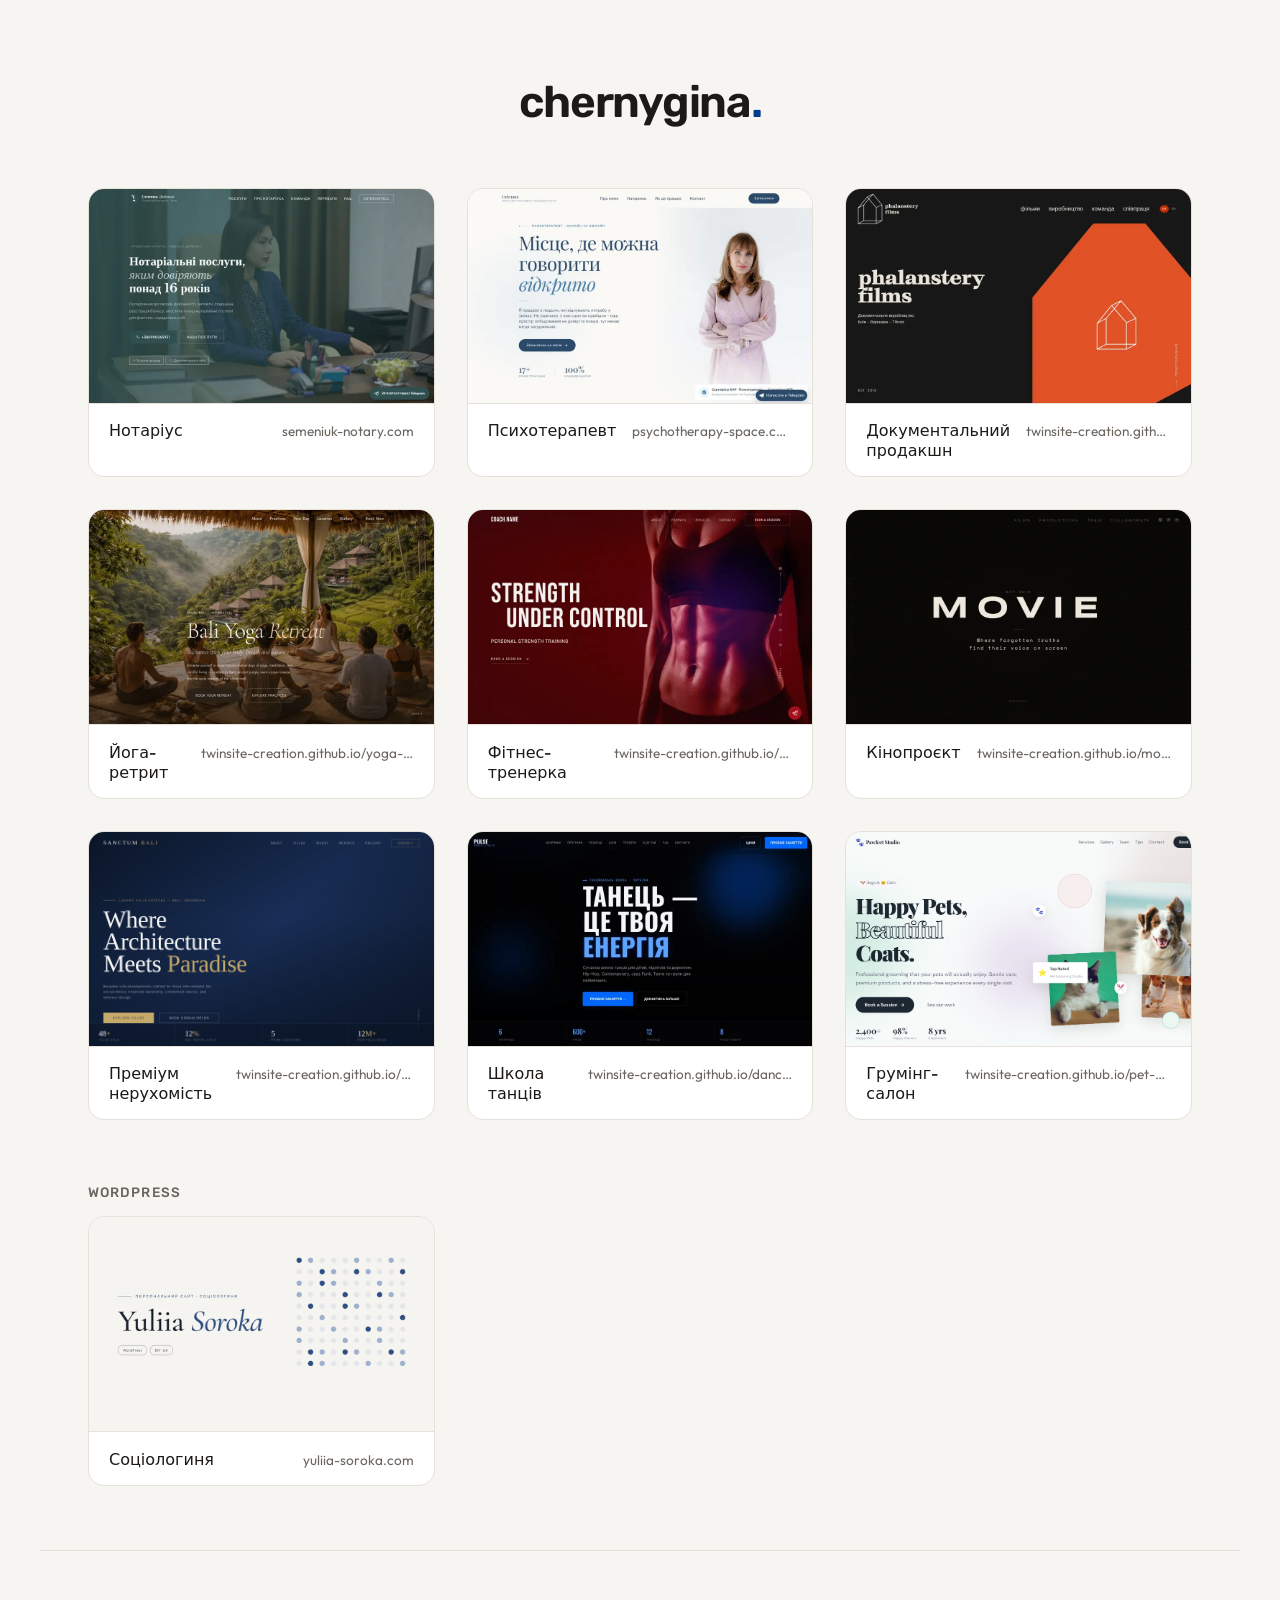
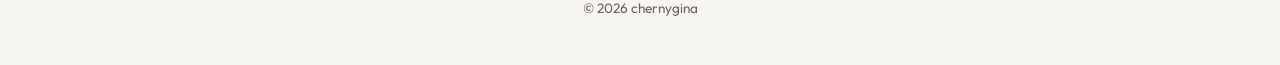
<file: index.html>
<!doctype html>
<html lang="uk">
<head>
  <meta charset="UTF-8" />
  <meta name="viewport" content="width=device-width, initial-scale=1" />
  <title>chernygina — портфоліо</title>
  <link rel="preconnect" href="https://fonts.googleapis.com" />
  <link rel="preconnect" href="https://fonts.gstatic.com" crossorigin />
  <link href="https://fonts.googleapis.com/css2?family=Outfit:wght@300;400;500&family=Rubik:wght@500;600&display=swap" rel="stylesheet" />
  <link rel="stylesheet" href="css/style.css" />
</head>
<body>
  <header class="wrap"><a class="logo" href="#">chernygina<span>.</span></a></header>
  <main class="wrap">
    <div class="grid">
      <a class="card" href="https://semeniuk-notary.com/" target="_blank" rel="noopener">
        <div class="card__shot"><img src="images/semeniuk-notary.webp" alt="Нотаріус" loading="lazy" /></div>
        <div class="card__meta"><span class="card__title">Нотаріус</span><span class="card__url">semeniuk-notary.com</span></div>
      </a>
      <a class="card" href="https://www.psychotherapy-space.com/" target="_blank" rel="noopener">
        <div class="card__shot"><img src="images/psychotherapy-space.webp" alt="Психотерапевт" loading="lazy" /></div>
        <div class="card__meta"><span class="card__title">Психотерапевт</span><span class="card__url">psychotherapy-space.com</span></div>
      </a>
      <a class="card" href="https://twinsite-creation.github.io/documentary-production/" target="_blank" rel="noopener">
        <div class="card__shot"><img src="images/documentary-production.webp" alt="Документальний продакшн" loading="lazy" /></div>
        <div class="card__meta"><span class="card__title">Документальний продакшн</span><span class="card__url">twinsite-creation.github.io/documentary-production</span></div>
      </a>
      <a class="card" href="https://twinsite-creation.github.io/yoga-retreat-landing/" target="_blank" rel="noopener">
        <div class="card__shot"><img src="images/yoga-retreat-landing.webp" alt="Йога-ретрит" loading="lazy" /></div>
        <div class="card__meta"><span class="card__title">Йога-ретрит</span><span class="card__url">twinsite-creation.github.io/yoga-retreat-landing</span></div>
      </a>
      <a class="card" href="https://twinsite-creation.github.io/fitness-site/" target="_blank" rel="noopener">
        <div class="card__shot"><img src="images/fitness-site.webp" alt="Фітнес-тренерка" loading="lazy" /></div>
        <div class="card__meta"><span class="card__title">Фітнес-тренерка</span><span class="card__url">twinsite-creation.github.io/fitness-site</span></div>
      </a>
      <a class="card" href="https://twinsite-creation.github.io/movie-landing/" target="_blank" rel="noopener">
        <div class="card__shot"><img src="images/movie-landing.webp" alt="Кінопроєкт" loading="lazy" /></div>
        <div class="card__meta"><span class="card__title">Кінопроєкт</span><span class="card__url">twinsite-creation.github.io/movie-landing</span></div>
      </a>
      <a class="card" href="https://twinsite-creation.github.io/luxury-villa-landing/" target="_blank" rel="noopener">
        <div class="card__shot"><img src="images/luxury-villa-landing.png" alt="Преміум нерухомість" loading="lazy" /></div>
        <div class="card__meta"><span class="card__title">Преміум нерухомість</span><span class="card__url">twinsite-creation.github.io/luxury-villa-landing</span></div>
      </a>
      <a class="card" href="https://twinsite-creation.github.io/dance-school-blue/" target="_blank" rel="noopener">
        <div class="card__shot"><img src="images/dance-school-blue.webp" alt="Школа танців" loading="lazy" /></div>
        <div class="card__meta"><span class="card__title">Школа танців</span><span class="card__url">twinsite-creation.github.io/dance-school-blue</span></div>
      </a>
      <a class="card" href="https://twinsite-creation.github.io/pet-grooming-landing/" target="_blank" rel="noopener">
        <div class="card__shot"><img class="pos-left" src="images/pet-grooming-landing.png" alt="Грумінг-салон" loading="lazy" /></div>
        <div class="card__meta"><span class="card__title">Грумінг-салон</span><span class="card__url">twinsite-creation.github.io/pet-grooming-landing</span></div>
      </a>
    </div>
    <h2 class="label">WordPress</h2>
    <div class="grid">
      <a class="card" href="https://yuliia-soroka.com/" target="_blank" rel="noopener">
        <div class="card__shot"><img src="images/yuliia-soroka.webp" alt="Соціологиня" loading="lazy" /></div>
        <div class="card__meta"><span class="card__title">Соціологиня</span><span class="card__url">yuliia-soroka.com</span></div>
      </a>
    </div>
  </main>
  <footer class="wrap">© 2026 chernygina</footer>
</body>
</html>
</file>
<file: css/style.css>
*, *::before, *::after { box-sizing: border-box; margin: 0; padding: 0; }
body { font-family: "Outfit", system-ui, sans-serif; background: #f7f5f1; color: #1c1917; -webkit-font-smoothing: antialiased; }
a { color: inherit; text-decoration: none; }
.wrap { max-width: 1200px; margin: 0 auto; padding: 0 clamp(1.25rem, 5vw, 3rem); }
header.wrap { padding-top: clamp(3rem, 7vw, 5rem); padding-bottom: clamp(2.5rem, 5vw, 4rem); text-align: center; }
.logo { display: inline-block; font-family: "Rubik", sans-serif; font-weight: 600; font-size: clamp(2rem, 4vw, 2.75rem); letter-spacing: -0.03em; line-height: 1; }
.logo span { color: #003d8b; }
.grid { display: grid; grid-template-columns: repeat(auto-fill, minmax(320px, 1fr)); gap: 2rem; padding-bottom: 4rem; }
.card { display: block; background: #fff; border: 1px solid #e5e1da; border-radius: 16px; overflow: hidden;
         transition: transform .28s ease, box-shadow .28s ease; }
.card:hover, .card:focus-visible { transform: translateY(-4px); box-shadow: 0 8px 24px rgba(0,0,0,.08), 0 28px 60px rgba(0,0,0,.08); }
.card:focus-visible { outline: 2px solid #003d8b; outline-offset: 3px; }
.card__shot { aspect-ratio: 16 / 10; overflow: hidden; background: #eee; border-bottom: 1px solid #e5e1da; container-type: size; }
.card__shot img { display: block; width: 100%; height: auto; min-height: 100%; object-fit: cover; object-position: top;
                   transform: translateY(0); transition: transform 4s cubic-bezier(.45,.05,.25,1); }
.card:hover .card__shot img { transform: translateY(calc(-100% + 100cqh)); }
.card__meta { display: flex; justify-content: space-between; align-items: baseline; gap: 1rem; padding: 1rem 1.25rem; }
.card__title { font-weight: 500; }
.card__url { font-size: .85rem; color: #6b6560; white-space: nowrap; overflow: hidden; text-overflow: ellipsis; }
.label { font-family: "Rubik", sans-serif; font-weight: 500; font-size: .85rem; letter-spacing: .08em; text-transform: uppercase; color: #6b6560; margin-bottom: 1rem; }
footer.wrap { padding-top: 3rem; padding-bottom: 3rem; border-top: 1px solid #e5e1da; text-align: center; font-size: .85rem; color: #6b6560; }
@media (prefers-reduced-motion: reduce) { .card, .card__shot img { transition: none; } .card:hover .card__shot img { transform: none; } }
.card__shot img.pos-left { object-position: left top; }
</file>
